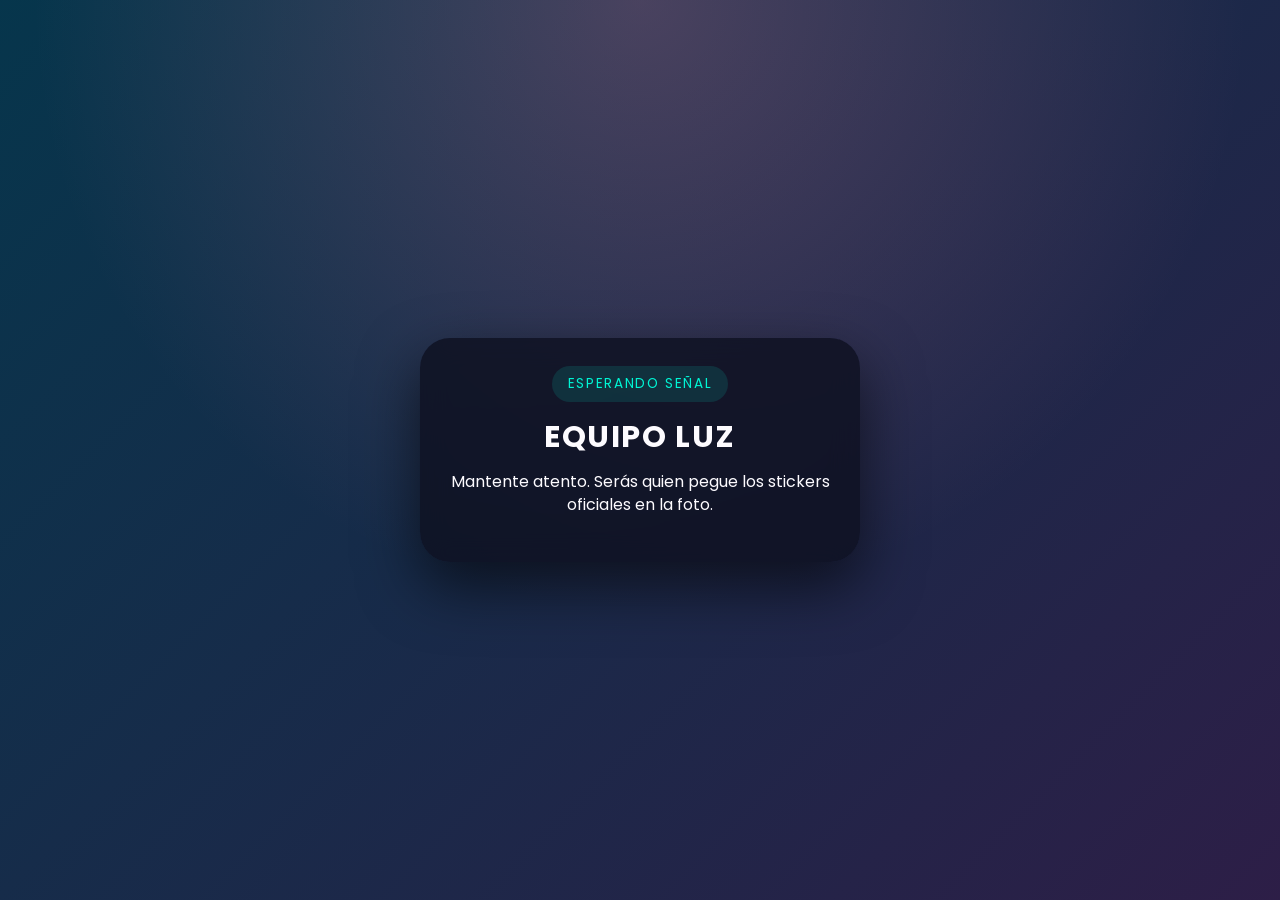
<file: unidad-8/proyecto/public/clientem2/index.html>
<!DOCTYPE html>
<html>
<head>
    <title>Mobile B · Stickers DTMF</title>
    <meta name="viewport" content="width=device-width, initial-scale=1.0, maximum-scale=1.0, user-scalable=no">
    <script src="https://cdn.socket.io/4.7.2/socket.io.min.js"></script>
    <link rel="stylesheet" href="style.css">
</head>
<body>
    <main id="main-container" class="screen">
        <div id="waiting-state" class="fade">
            <div class="status-pill">Esperando señal</div>
            <h1>Equipo Luz</h1>
            <p>Mantente atento. Serás quien pegue los stickers oficiales en la foto.</p>
        </div>

        <section id="scene-one" class="scene" hidden>
            <div class="status-pill">Escena 1 · Intro musical</div>
            <div id="scene-one-phase-1" class="sunset-phase">
                <h1>Mobile B conectado...</h1>
                <p>Escucha el intro. Serás quien invoque la noche cuando el sol aparezca.</p>
                <p class="small-text">El botón 🌙 se activará automáticamente cuando el visualizador abra el portal nocturno.</p>
            </div>
            <div id="scene-one-phase-2" class="sunset-phase" hidden>
                <h1>Moon Control 🌙</h1>
                <p>Toca MOON para enfriar el cielo y llevarlo a tonos púrpura.</p>
                <button id="btn-moon" class="action-button moon-button">MOON / NIGHT 🌙</button>
                <p class="small-text">Cada toque pinta el atardecer con sombras nocturnas.</p>
            </div>
        </section>

        <section id="scene-two" class="scene" hidden>
            <div class="status-pill">Escena 2 · Fuegos</div>
            <div id="firework-instructions">
                <h1>Sacude hacia el cielo</h1>
                <button id="btn-enable-motion" class="action-button secondary">Habilitar sensores</button>
                <p id="motion-status" class="small-text">Si usas iPhone toca el botón para permitir el sensor de movimiento.</p>
                <p>Cada sacudida dispara fuegos digitales. Levanta el móvil como si grabaras el momento.</p>
            </div>
            <div id="selfie-wrapper" hidden>
                <h1>Selfie Collage</h1>
                <p class="small-text">Envia varias selfies, aparecerán en el visualizador en vivo.</p>
                <div id="selfie-video-frame">
                    <video id="selfie-video" playsinline autoplay muted></video>
                </div>
                <button id="btn-selfie" class="action-button selfie">Enviar selfie</button>
                <p id="selfie-status" class="small-text">Selfies enviadas: 0</p>
                <p id="selfie-error" class="small-text" hidden></p>
            </div>
        </section>

        <section id="scene-three" class="scene" hidden>
            <div class="status-pill">Escena 3 · Stickers Tribu</div>
            <p id="scene-three-message">Espera la foto del staff para comenzar a decorar.</p>
            <div id="photo-area">
                <img id="photo" alt="Foto tribu DTMF">
            </div>
            <div id="sticker-options"></div>
            <p class="small-text">Arrastra y suelta un sticker dentro del marco.</p>
        </section>

        <section id="scene-final" class="scene" hidden>
            <div class="status-pill">Escena final</div>
            <h1>¡Foto guardada!</h1>
            <p>Gracias por ser parte de la vibra. Prepárate para el siguiente track.</p>
        </section>
    </main>

    <script src="sketch.js"></script>
</body>
</html>
</file>
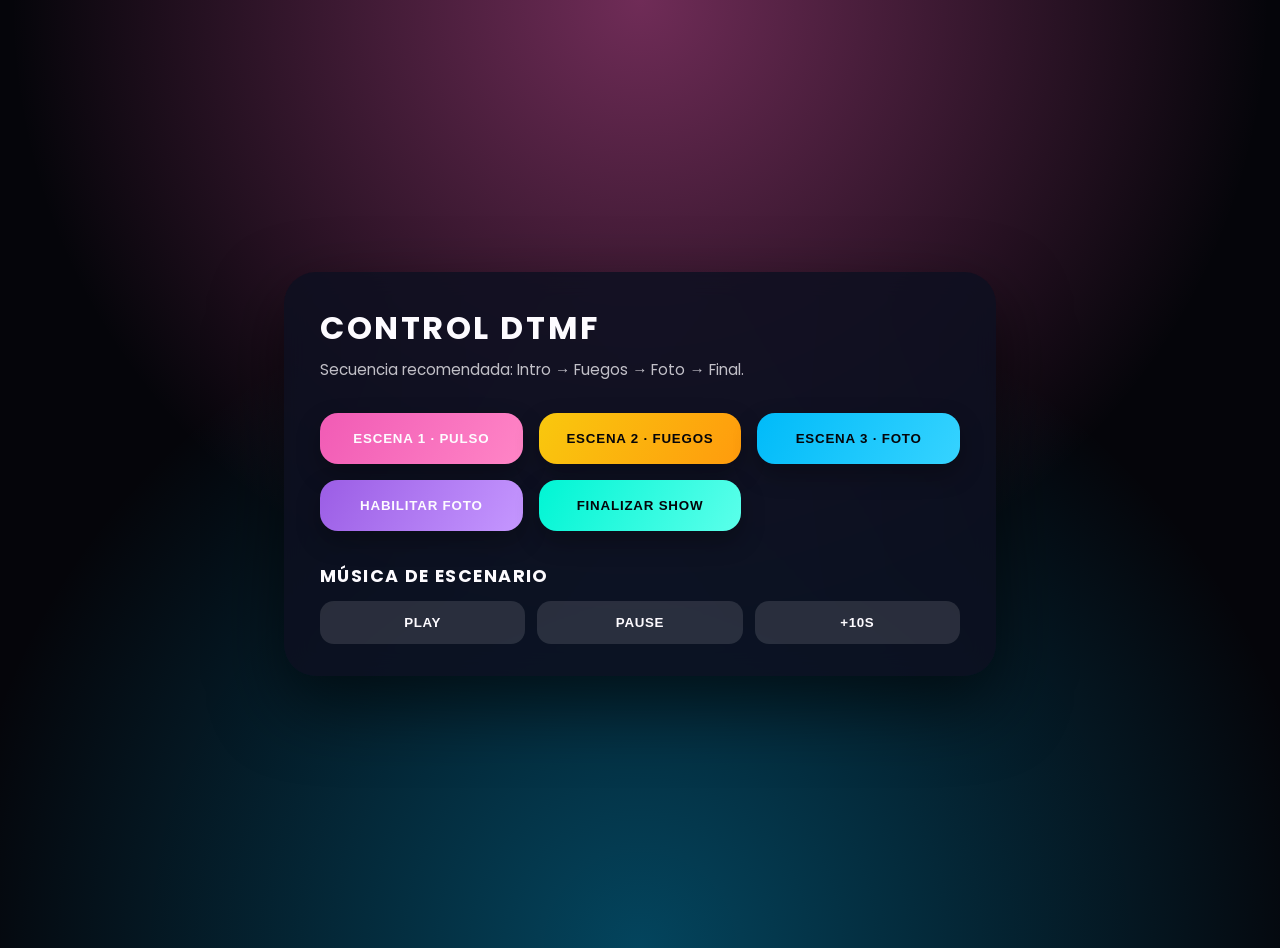
<file: unidad-8/proyecto/public/remoto/index.html>
<!DOCTYPE html>
<html>
<head>
    <title>Control Remoto · DTMF</title>
    <meta name="viewport" content="width=device-width, initial-scale=1.0">
    <script src="https://cdn.socket.io/4.7.2/socket.io.min.js"></script>
    <link rel="stylesheet" href="style.css">
</head>
<body>
    <main class="panel">
        <header>
            <h1>Control DTMF</h1>
            <p>Secuencia recomendada: Intro → Fuegos → Foto → Final.</p>
        </header>

        <section class="grid">
            <button id="btn-escena1" class="btn-control primary">Escena 1 · Pulso</button>
            <button id="btn-estado2" class="btn-control warning">Escena 2 · Fuegos</button>
            <button id="btn-estado3" class="btn-control accent">Escena 3 · Foto</button>
            <button id="btn-foto" class="btn-control info">Habilitar Foto</button>
            <button id="btn-finalizar" class="btn-control success">Finalizar Show</button>
        </section>

        <section class="music">
            <h3>Música de escenario</h3>
            <div class="music-buttons">
                <button id="play-btn">Play</button>
                <button id="pause-btn">Pause</button>
                <button id="forward-btn">+10s</button>
            </div>
        </section>
    </main>

    <script src="sketch.js"></script>
</body>
</html>
</file>
<file: unidad-8/proyecto/public/clientem2/style.css>
@import url('https://fonts.googleapis.com/css2?family=Poppins:wght@400;600;700&display=swap');

:root {
    --violet: #9b5de5;
    --magenta: #f15bb5;
    --yellow: #fee440;
    --cyan: #00bbf9;
    --green: #00f5d4;
    --dark: #080912;
    --surface: rgba(14, 16, 32, 0.82);
    --text: #fdfbff;
    font-family: 'Poppins', 'Helvetica Neue', Arial, sans-serif;
}

* {
    box-sizing: border-box;
}

body {
    margin: 0;
    min-height: 100vh;
    background: linear-gradient(135deg, rgba(0, 187, 249, 0.25), rgba(155, 93, 229, 0.25)),
        radial-gradient(circle at top, rgba(255, 95, 109, 0.3), transparent 55%),
        #080912;
    display: flex;
    align-items: center;
    justify-content: center;
    color: var(--text);
    text-align: center;
    padding: 24px 16px;
}

.screen {
    width: min(440px, 100%);
    padding: 28px 24px 32px;
    border-radius: 30px;
    background: var(--surface);
    box-shadow: 0 24px 60px rgba(0, 0, 0, 0.6);
    backdrop-filter: blur(14px);
}

h1 {
    font-size: 1.9rem;
    margin: 12px 0 10px;
    letter-spacing: 0.05em;
    text-transform: uppercase;
}

p {
    margin: 8px 0 14px;
    line-height: 1.45;
    font-size: 1rem;
}

.status-pill {
    display: inline-flex;
    align-items: center;
    justify-content: center;
    padding: 8px 16px;
    border-radius: 999px;
    background: rgba(0, 245, 212, 0.12);
    color: var(--green);
    letter-spacing: 0.12em;
    font-size: 0.85rem;
    text-transform: uppercase;
}

.small-text {
    font-size: 0.85rem;
    opacity: 0.75;
}

.scene[hidden] {
    display: none !important;
}

.final-photo {
    width: 100%;
    border-radius: 22px;
    overflow: hidden;
    border: 3px solid rgba(255, 255, 255, 0.18);
    margin: 18px 0 12px;
    background: rgba(255, 255, 255, 0.08);
}

.final-photo img {
    display: block;
    width: 100%;
    height: 100%;
    object-fit: cover;
}

#photo-area {
    position: relative;
    width: 100%;
    padding-bottom: 75%;
    border-radius: 22px;
    overflow: hidden;
    margin: 16px 0;
    border: 3px solid rgba(255, 255, 255, 0.2);
    background: rgba(255, 255, 255, 0.08);
}

#photo {
    position: absolute;
    inset: 0;
    width: 100%;
    height: 100%;
    object-fit: cover;
}

#sticker-options {
    display: flex;
    justify-content: center;
    flex-wrap: wrap;
    gap: 16px;
    margin-top: 16px;
}

.sticker-option {
    width: 82px;
    height: 82px;
    border-radius: 50%;
    display: flex;
    align-items: center;
    justify-content: center;
    font-weight: 700;
    color: var(--dark);
    background-size: cover;
    background-position: center;
    box-shadow: 0 12px 24px rgba(0, 0, 0, 0.35);
}

.sticker-option[data-tone="D"] {
    background: radial-gradient(circle at top, rgba(241, 91, 181, 0.9), rgba(241, 91, 181, 0.6));
    color: white;
}

.sticker-option[data-tone="T"] {
    background: radial-gradient(circle at top, rgba(0, 187, 249, 0.9), rgba(0, 187, 249, 0.6));
}

.sticker-option[data-tone="M"] {
    background: radial-gradient(circle at top, rgba(0, 245, 212, 0.9), rgba(0, 245, 212, 0.6));
}

.sticker-option[data-tone="F"] {
    background: radial-gradient(circle at top, rgba(254, 228, 64, 0.9), rgba(254, 228, 64, 0.6));
}

.action-button {
    display: inline-flex;
    align-items: center;
    justify-content: center;
    padding: 18px;
    width: 100%;
    border-radius: 999px;
    border: none;
    background: linear-gradient(120deg, var(--magenta), var(--violet));
    color: var(--text);
    font-weight: 700;
    letter-spacing: 0.06em;
    text-transform: uppercase;
    box-shadow: 0 16px 36px rgba(155, 93, 229, 0.35);
    margin-top: 12px;
    transition: transform 0.2s ease;
}

.action-button:active {
    transform: scale(0.97);
}

.moon-button {
    background: linear-gradient(120deg, #6c5ce7, #3b82f6);
    box-shadow: 0 16px 40px rgba(88, 108, 255, 0.42);
}

.moon-button:active {
    box-shadow: 0 10px 22px rgba(88, 108, 255, 0.5);
}

.sunset-phase {
    animation: fadeIn 0.4s ease;
    margin-top: 12px;
}

.fade {
    animation: fadeIn 0.4s ease;
}

#firework-instructions {
    display: flex;
    flex-direction: column;
    align-items: center;
}

#selfie-wrapper {
    display: flex;
    flex-direction: column;
    align-items: center;
    gap: 12px;
    margin-top: 16px;
}

#selfie-video-frame {
    width: 100%;
    max-width: 320px;
    aspect-ratio: 3 / 4;
    border-radius: 22px;
    overflow: hidden;
    border: 3px solid rgba(255, 255, 255, 0.2);
    box-shadow: 0 16px 36px rgba(0, 0, 0, 0.35);
    background: rgba(255, 255, 255, 0.1);
}

#selfie-video {
    width: 100%;
    height: 100%;
    object-fit: cover;
    transform: scaleX(-1);
}

.selfie {
    background: linear-gradient(120deg, var(--cyan), var(--magenta));
    box-shadow: 0 18px 46px rgba(0, 187, 249, 0.35);
}

.selfie:disabled {
    background: rgba(255, 255, 255, 0.3);
    box-shadow: none;
    opacity: 0.7;
}

@keyframes fadeIn {
    from {
        opacity: 0;
        transform: translateY(8px);
    }
    to {
        opacity: 1;
        transform: translateY(0);
    }
}
</file>
<file: unidad-8/proyecto/public/remoto/style.css>
@import url('https://fonts.googleapis.com/css2?family=Poppins:wght@400;600;700&display=swap');

:root {
    --bg: #05050a;
    --panel: rgba(14, 16, 32, 0.85);
    --primary: #f15bb5;
    --warning: #f9c80e;
    --accent: #00bbf9;
    --info: #9b5de5;
    --success: #00f5d4;
    --text: #fdfbff;
    font-family: 'Poppins', 'Helvetica Neue', Arial, sans-serif;
}

body {
    margin: 0;
    min-height: 100vh;
    display: flex;
    align-items: center;
    justify-content: center;
    background: radial-gradient(circle at top, rgba(241, 91, 181, 0.45), transparent 55%),
        radial-gradient(circle at bottom, rgba(0, 187, 249, 0.35), transparent 60%),
        var(--bg);
    color: var(--text);
    padding: 24px;
}

.panel {
    width: min(640px, 100%);
    background: var(--panel);
    border-radius: 32px;
    padding: 32px 36px;
    box-shadow: 0 28px 70px rgba(0, 0, 0, 0.6);
    backdrop-filter: blur(12px);
    display: flex;
    flex-direction: column;
    gap: 32px;
}

header h1 {
    margin: 0 0 6px;
    font-size: 2rem;
    letter-spacing: 0.08em;
    text-transform: uppercase;
}

header p {
    margin: 0;
    opacity: 0.75;
    font-size: 0.95rem;
}

.grid {
    display: grid;
    grid-template-columns: repeat(auto-fill, minmax(180px, 1fr));
    gap: 16px;
}

.btn-control {
    border: none;
    border-radius: 18px;
    padding: 18px 16px;
    font-weight: 700;
    letter-spacing: 0.06em;
    text-transform: uppercase;
    color: var(--bg);
    background: rgba(255, 255, 255, 0.1);
    cursor: pointer;
    transition: transform 0.18s ease, box-shadow 0.18s ease;
    box-shadow: 0 10px 24px rgba(0, 0, 0, 0.3);
}

.btn-control.primary { background: linear-gradient(120deg, var(--primary), #ff85c6); color: var(--text); }
.btn-control.warning { background: linear-gradient(120deg, var(--warning), #ff9b0d); }
.btn-control.accent { background: linear-gradient(120deg, var(--accent), #36d3ff); }
.btn-control.info { background: linear-gradient(120deg, var(--info), #c597ff); color: var(--text); }
.btn-control.success { background: linear-gradient(120deg, var(--success), #5bffea); }

.btn-control:active {
    transform: scale(0.96);
    box-shadow: 0 6px 16px rgba(0, 0, 0, 0.35);
}

.music h3 {
    margin: 0 0 12px;
    font-size: 1.1rem;
    text-transform: uppercase;
    letter-spacing: 0.08em;
}

.music-buttons {
    display: flex;
    gap: 12px;
    flex-wrap: wrap;
}

.music-buttons button {
    flex: 1;
    min-width: 90px;
    padding: 14px 0;
    border-radius: 14px;
    border: none;
    background: rgba(255, 255, 255, 0.12);
    color: var(--text);
    font-weight: 600;
    letter-spacing: 0.05em;
    text-transform: uppercase;
    cursor: pointer;
    transition: transform 0.18s ease;
}

.music-buttons button:active {
    transform: scale(0.95);
}

@media (max-width: 540px) {
    .panel {
        padding: 28px 22px;
        border-radius: 26px;
    }

    header h1 {
        font-size: 1.6rem;
    }

    .grid {
        grid-template-columns: repeat(auto-fill, minmax(150px, 1fr));
    }
}
</file>
